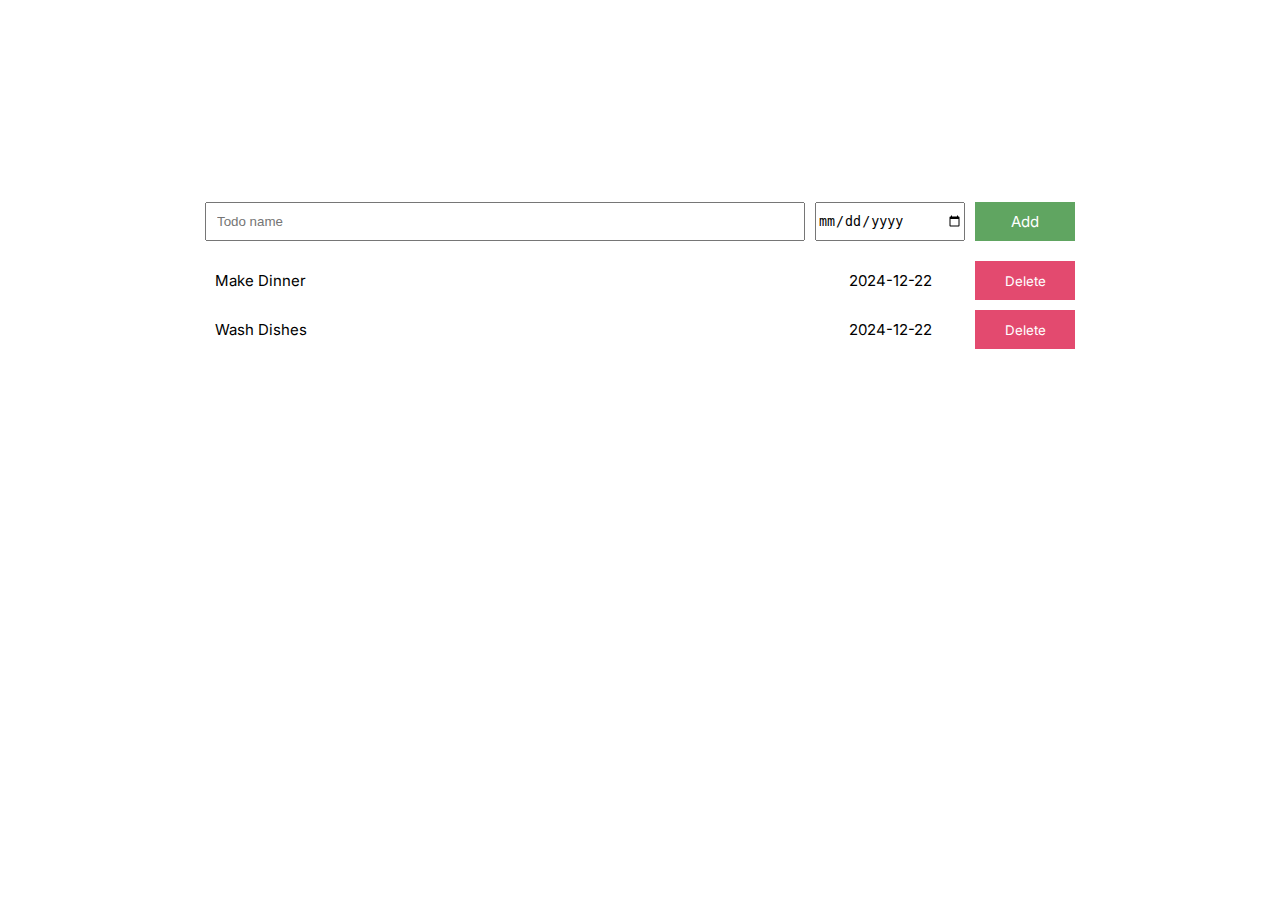
<file: index.html>
<!DOCTYPE html>
<html lang="en">
<head>
  <meta charset="UTF-8">
  <meta name="viewport" content="width=device-width, initial-scale=1.0">
  <title>DoItDifferently - Online Todo List</title>

  <link rel="icon" type="icon/x-image" href="https://cdn2.iconfinder.com/data/icons/greenline/512/check-512.png"> 

  <link rel="preconnect" href="https://fonts.googleapis.com">
<link rel="preconnect" href="https://fonts.gstatic.com" crossorigin>
<link href="https://fonts.googleapis.com/css2?family=Inter+Tight:ital,wght@0,100..900;1,100..900&family=Inter:ital,opsz,wght@0,14..32,100..900;1,14..32,100..900&display=swap" rel="stylesheet">

  <link rel="stylesheet" href="todo.css">
  <link rel="stylesheet" href="todo.media.css">
 

</head>
<body>

  <nav class="navbar-main-container">
    <div class="navbar-div">
      <a href="http://jonelcubiodev.site/" target="_blank"><div class="navbar-brand" title="DoItDifferently - Online Todo List">DoItDifferently</div></a>
      <div class="navbar-brand-caption" title="Made with love by Jonelle 😊">Online Todo List</div>
    </div>
    
  </nav>

  <main>
    <div class="todolist-title" title="Todo List">Todo List</div>

    <div class="input-text-date-btn">
      <input type="text" placeholder="Todo name" class="todo-text js-todo-text" onkeydown="onKeyDownInput (event);">

      <input type="date" class="todo-date">

      <button type="submit" class="add-btn js-add-todo-button">Add</button>
    </div>

    <div class="todo-output"></div>
    
  </main>
  
<div class="footer-greet"></div>
  <script src="todo.js"></script>
</body>
</html>
</file>
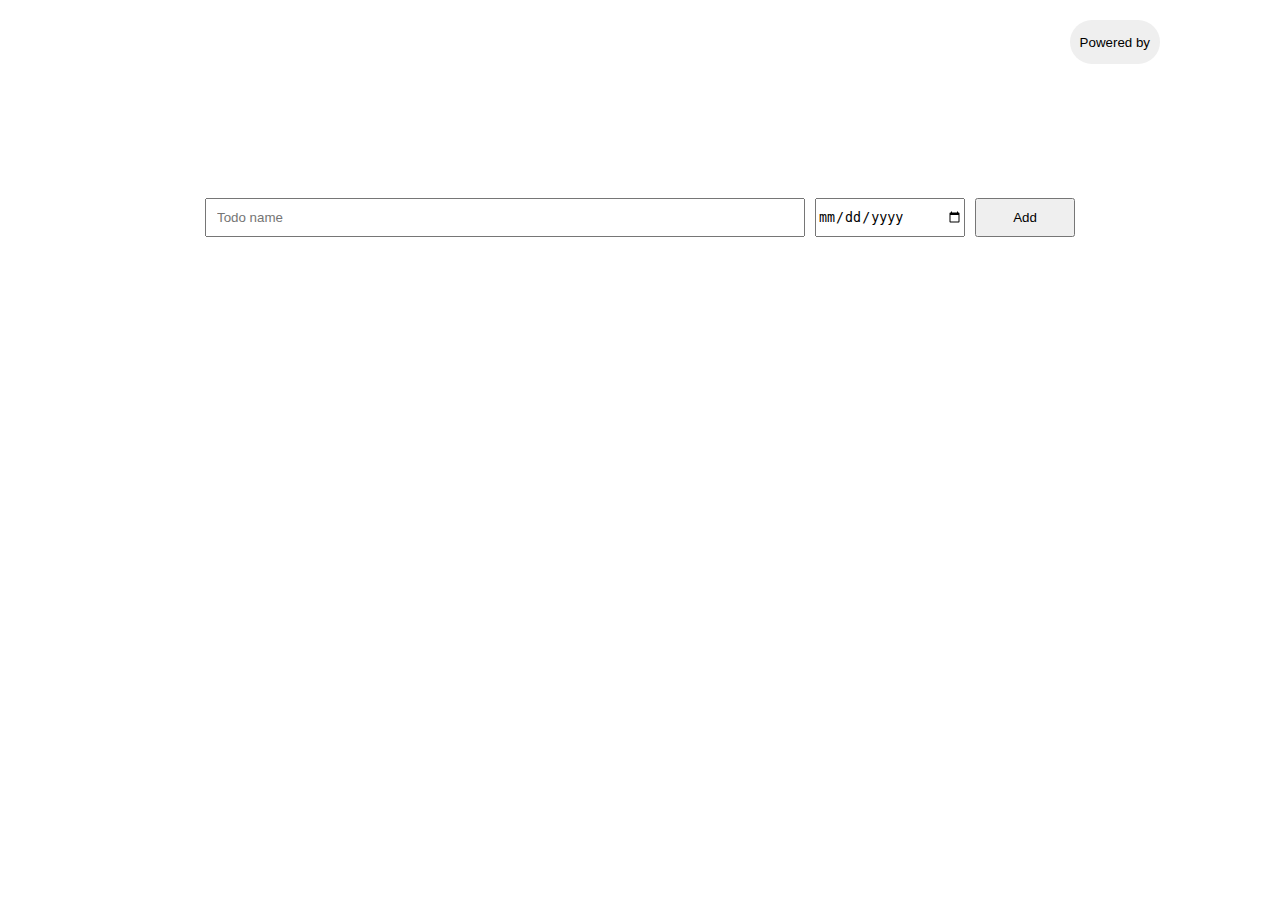
<file: todo.html>
<!DOCTYPE html>
<html lang="en">
<head>
  <meta charset="UTF-8">
  <meta name="viewport" content="width=device-width, initial-scale=1.0">
  <title>DoItDifferently - Online Todo List</title>

  <link rel="icon" type="icon/x-image" href="https://cdn2.iconfinder.com/data/icons/greenline/512/check-512.png"> 

  <link rel="preconnect" href="https://fonts.googleapis.com">
  <link rel="preconnect" href="https://fonts.gstatic.com" crossorigin>
  <link href="https://fonts.googleapis.com/css2?family=Montserrat+Alternates:ital,wght@0,100;0,200;0,300;0,400;0,500;0,600;0,700;0,800;0,900;1,100;1,200;1,300;1,400;1,500;1,600;1,700;1,800;1,900&family=Oswald:wght@200..700&display=swap" rel="stylesheet">

  <link rel="stylesheet" href="todo.css">
  <script src="todo.js"></script>

</head>
<body>

  <nav class="navbar-main-container">
    <div class="navbar-div">
      <div class="navbar-brand">DoItDifferently</div>
      <div class="navbar-brand-caption">Online Todo List</div>
    </div>
    
    <button class="navbar-button">Powered by</button>
  </nav>

  <main>
    <div class="todolist-title">Todo List</div>

    <div class="input-text-date-btn">
      <input type="text" placeholder="Todo name" class="todo-text js-todo-text" onkeydown="onKeyDownInput (event);">

      <input type="date" class="todo-date">

      <button type="submit" onclick="addTodo ();">Add</button>
    </div>

    <div class="todo-output"></div>
    
  </main>
  
  <footer>
    <div class="footer-div">Thanks for visiting!</div>
    <div>Made with love by Jonelle</div>
  </footer>
</body>
</html>
</file>
<file: todo.css>
body {
  font-family: "Inter", sans-serif;
  /* background-color: black; */
  color: white;
  margin-left: 60px;
  margin-right: 60px;

  background-image: url('https://images.pexels.com/photos/2525903/pexels-photo-2525903.jpeg?auto=compress&cs=tinysrgb&w=1260&h=750&dpr=1');
  background-size: cover; 
}

a {
  text-decoration: none;
  color: white;
}

div, button {
  font-family: "Inter", sans-serif;
}

.navbar-main-container {
  display: flex;
  flex-direction: row;
  justify-content: space-between;
  margin-left: 60px;
  margin-right: 60px;
  margin-top: 20px;
  margin-bottom: 50px;
}

.navbar-brand {
  font-size: 25px;
}

.navbar-brand-caption {
  font-size: small;
  cursor: default;
}

.navbar-button {
  border: none;
  padding-left: 10px;
  padding-right: 10px;
  border-radius: 50px;
  font-weight: 500;
  cursor: pointer;

}

.navbar-button:active {
  opacity: 0.5;
}


.todolist-title {
  margin-top: 50px;
  margin-left: 60px;
  font-size: 30px;
  margin-bottom: 50px;
  text-align: center;
}

.todo-text {
  padding: 10px;
  
}

.input-text-date-btn {
  display: grid;
  justify-content: center;
  grid-template-columns: 600px 150px 100px;
  column-gap: 10px;
}

.todo-output {
  text-align: center;
  margin-top: 20px;

  display: grid;
  justify-content: center;
  grid-template-columns: 600px 150px 100px;
  column-gap: 10px;

}


footer {
  margin-top: auto;
  text-align: center;
}


.add-btn {
  background-color: #60a561;
  font-size: 15px;
  border: none;
  color: white;
  cursor: pointer;
}

.add-btn:active, .delete-btn:active {
  opacity: 0.5;
}

.delete-btn {
  background-color: #e34a6f;
  border: none;
  color: white;
  margin-bottom: 10px;
  padding: 10px;
  cursor: pointer;
}

.name-div, .dueDate-div {
  background-color: white;
  color: black;
  font-size: 15px;
  margin-bottom: 10px;
  padding: 10px;
}

.name-div {
  text-align: start;
  text-transform: capitalize;
}

.night-button {
  background-color: black;
  color: white;
}

.day-button {
  background-color: white;
  color: black;
}

.footer-greet {
  text-align: center;
  margin-top: 370px;
}
</file>
<file: todo.media.css>
@media (max-width:1440px) {
  body {
    background-image: url('https://images.pexels.com/photos/6507446/pexels-photo-6507446.jpeg?auto=compress&cs=tinysrgb&w=1260&h=750&dpr=1');
  background-size: cover; 
     
  }
}

@media (max-width:1024px) {
  body {
    background-image: url('https://images.pexels.com/photos/7040561/pexels-photo-7040561.jpeg?auto=compress&cs=tinysrgb&w=1260&h=750&dpr=1');
  background-size: cover; 
     
  }
}


@media (max-width:768px) {
  .input-text-date-btn {
    grid-template-columns: 400px 150px 100px;
  }

  .todo-output {
    grid-template-columns: 400px 150px 100px;

  }

  body {
    background-image: url('https://images.pexels.com/photos/2525903/pexels-photo-2525903.jpeg?auto=compress&cs=tinysrgb&w=1260&h=750&dpr=1');
 
  }
}

@media (max-width:425px) {
  .input-text-date-btn {
    grid-template-columns: 200px 100px 50px;
  }

  .todo-output {
    grid-template-columns: 200px 100px 50px;

  }

  .delete-btn {
    font-size: 12px;
  }

  .navbar-button {
    display: none;
  }

  body {
    background-image: url('https://images.pexels.com/photos/19537690/pexels-photo-19537690/free-photo-of-rocky-mountains-landscape.jpeg?auto=compress&cs=tinysrgb&w=1260&h=750&dpr=1');
  background-size: cover; 
     
  }
}


@media (max-width:375px) {
  .input-text-date-btn {
    grid-template-columns: 150px 100px 50px;
  }

  .todo-output {
    grid-template-columns: 150px 100px 50px;

  }

  body {
    background-image: url('https://images.pexels.com/photos/932638/pexels-photo-932638.jpeg?auto=compress&cs=tinysrgb&w=1260&h=750&dpr=1');
  background-size: cover; 
     
  }

}
</file>
